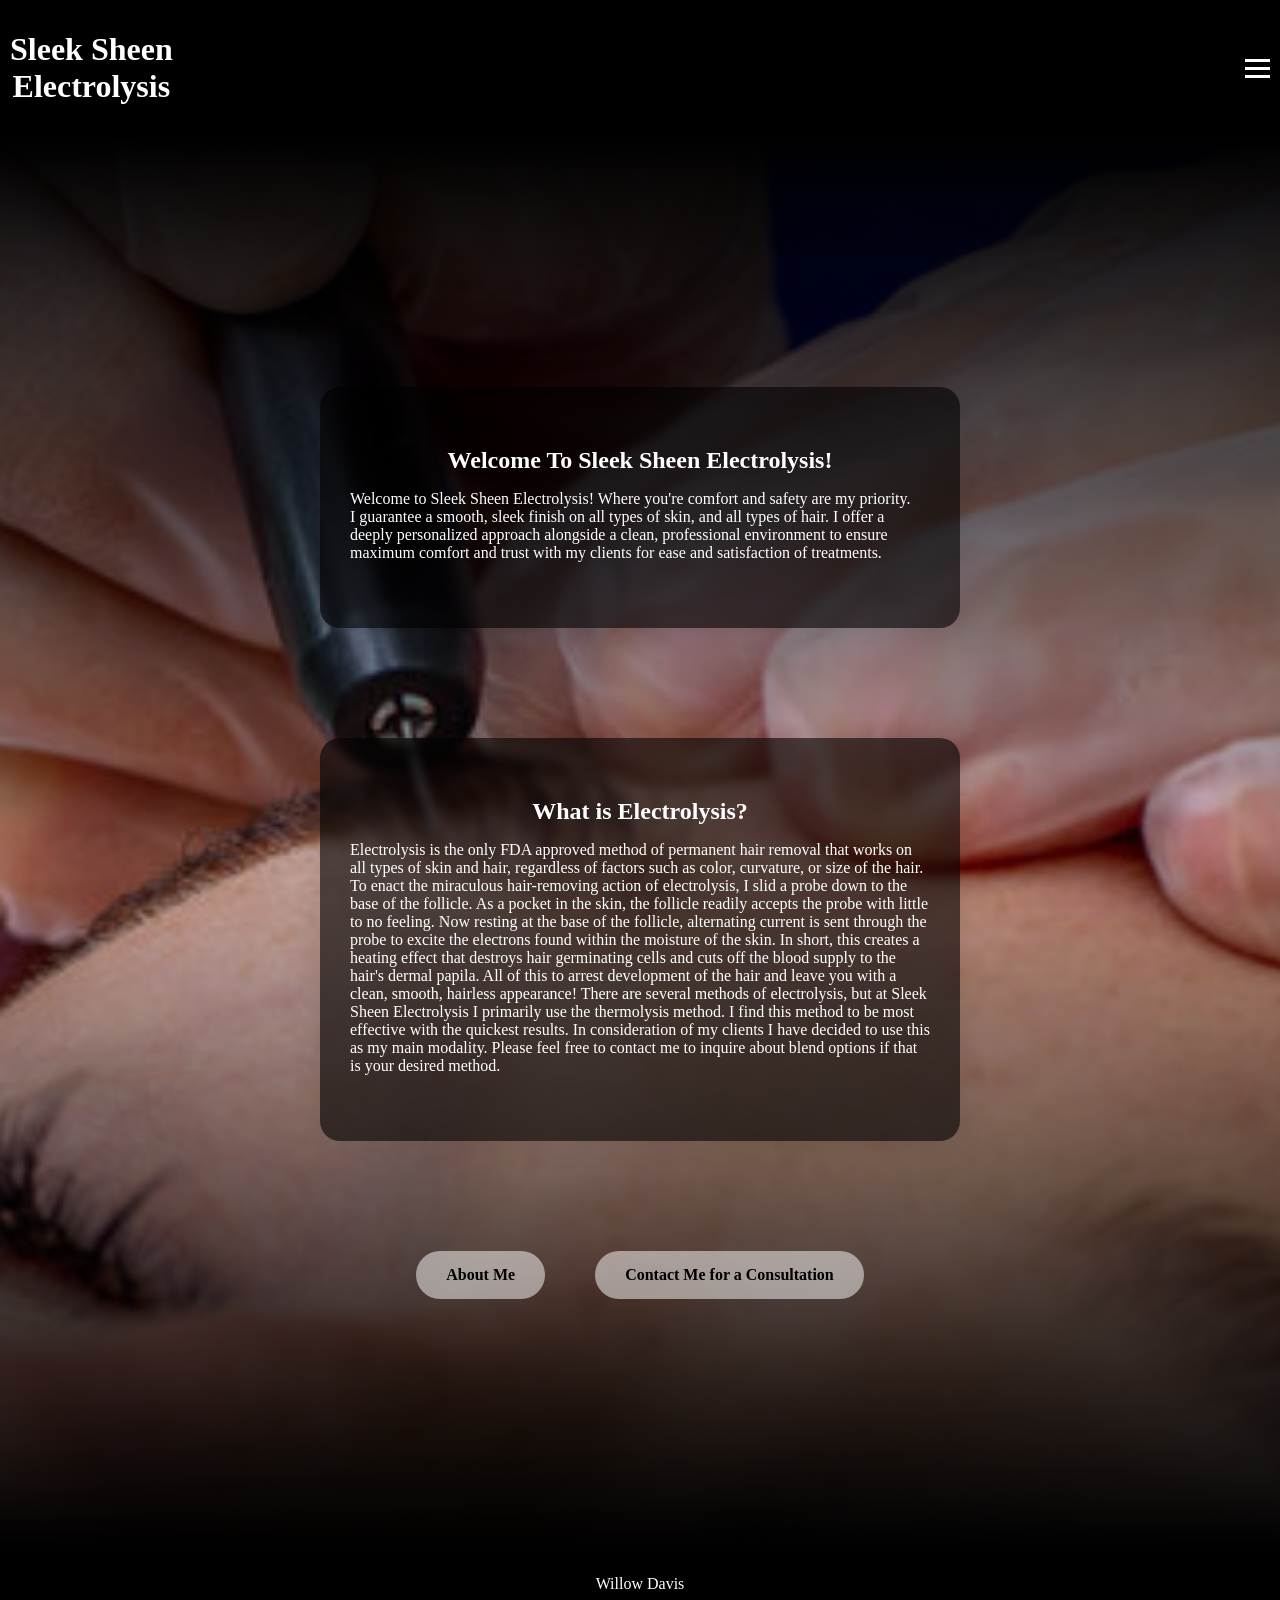
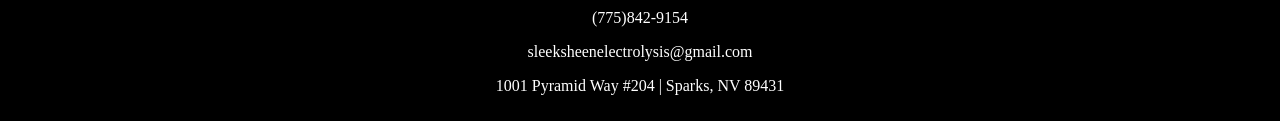
<file: index.html>
<!DOCTYPE html>
<html lang="en">
    <head>
        <meta charset = "UTF-8">
        <title>Sleek Sheen Electrolysis</title>
        <meta name="google-site-verification" content="mKf2HjTA3FHd4ROpb8WsdNRBuJrzBFBDORGQhftk08A" />
        <meta name = "viewport" content = "width = device-width, initial-scale = 1.0">
        <link rel="icon" href="/Images/favicon.png">
        <link rel = "stylesheet" href = "css/style.css">
    </head>
    <body>
        <div class = "Main">
            <header>
                <h1>Sleek Sheen <br> Electrolysis</h1>

                <nav>
                    <ul class = "NavLinks">
                        <li><a href = "index.html">Home</a></li>
                        <li><a href = "./Pages/About.html">About Me</a></li>
                        <li><a href = "./Pages/Contact.html">Contact</a></li>
                        <li><a href = "./Pages/Prices.html">Prices / Policies</a></li>
                        <li><a href = "./Pages/FAQ.html">FAQ</a></li>
                    </ul>
                    <div class = "Hamburger">
                        <span class = "Bar"></span>
                        <span class = "Bar"></span>
                        <span class = "Bar"></span>
                    </div>
                </nav>
            </header>
            <div id = "Background">
                <div class = "Content Home">
                    <div class = "Card">
                        <h2>Welcome To Sleek Sheen Electrolysis!</h2>
                        <p class = "LeftText">
                            Welcome to Sleek Sheen Electrolysis! Where you're comfort and safety are my priority. <br>
                            I guarantee a smooth, sleek finish on all types of skin, and all types of hair.
                            I offer a deeply personalized approach alongside a clean, professional environment to ensure maximum comfort and trust with my clients for ease and satisfaction of treatments.
                        </p>
                    </div>
                    <div class = "Card">
                        <h2>What is Electrolysis?</h2>
                        <p class = "LeftText">
                            Electrolysis is the only FDA approved method of permanent hair removal that works on all types of skin and hair, regardless of factors such as color, curvature, or size of the hair. To enact the miraculous 
                            hair-removing action of electrolysis, I slid a probe down to the base of the follicle. As a pocket in the skin, the follicle readily accepts the probe with little to no feeling. Now resting at the base of the follicle,
                            alternating current is sent through the probe to excite the electrons found within the moisture of the skin. In short, this creates a heating effect that destroys hair germinating cells and cuts off the blood supply
                            to the hair's dermal papila. All of this to arrest development of the hair and leave you with a clean, smooth, hairless appearance! There are several methods of electrolysis, but at Sleek Sheen Electrolysis 
                            I primarily use the thermolysis method. I find this method to be most effective with the quickest results. In consideration of my clients I have decided to use this as my main modality. Please feel free to contact me to inquire 
                            about blend options if that is your desired method.
                        </p>
                    </div>
                    <div class = "Buttons">
                        <a href = "./Pages/About.html">About Me</a>
                        <a href = "./Pages/Contact.html">Contact Me for a Consultation</a>
                    </div>
                </div>
            </div>
        </div>

        <footer>
            <div class = "Contact">
                <p>Willow Davis</p>
                <p>(775)842-9154</p>
                <p>sleeksheenelectrolysis@gmail.com</p>
            </div>
            <div class = "location">
                <p>1001 Pyramid Way #204 | Sparks, NV 89431</p>
            </div>
        </footer>
    </body>
    <script src = "./Scripts/ChangeBanner.js"></script>
    <script src = "./Scripts/Hamburger.js"></script>
</html>
</file>
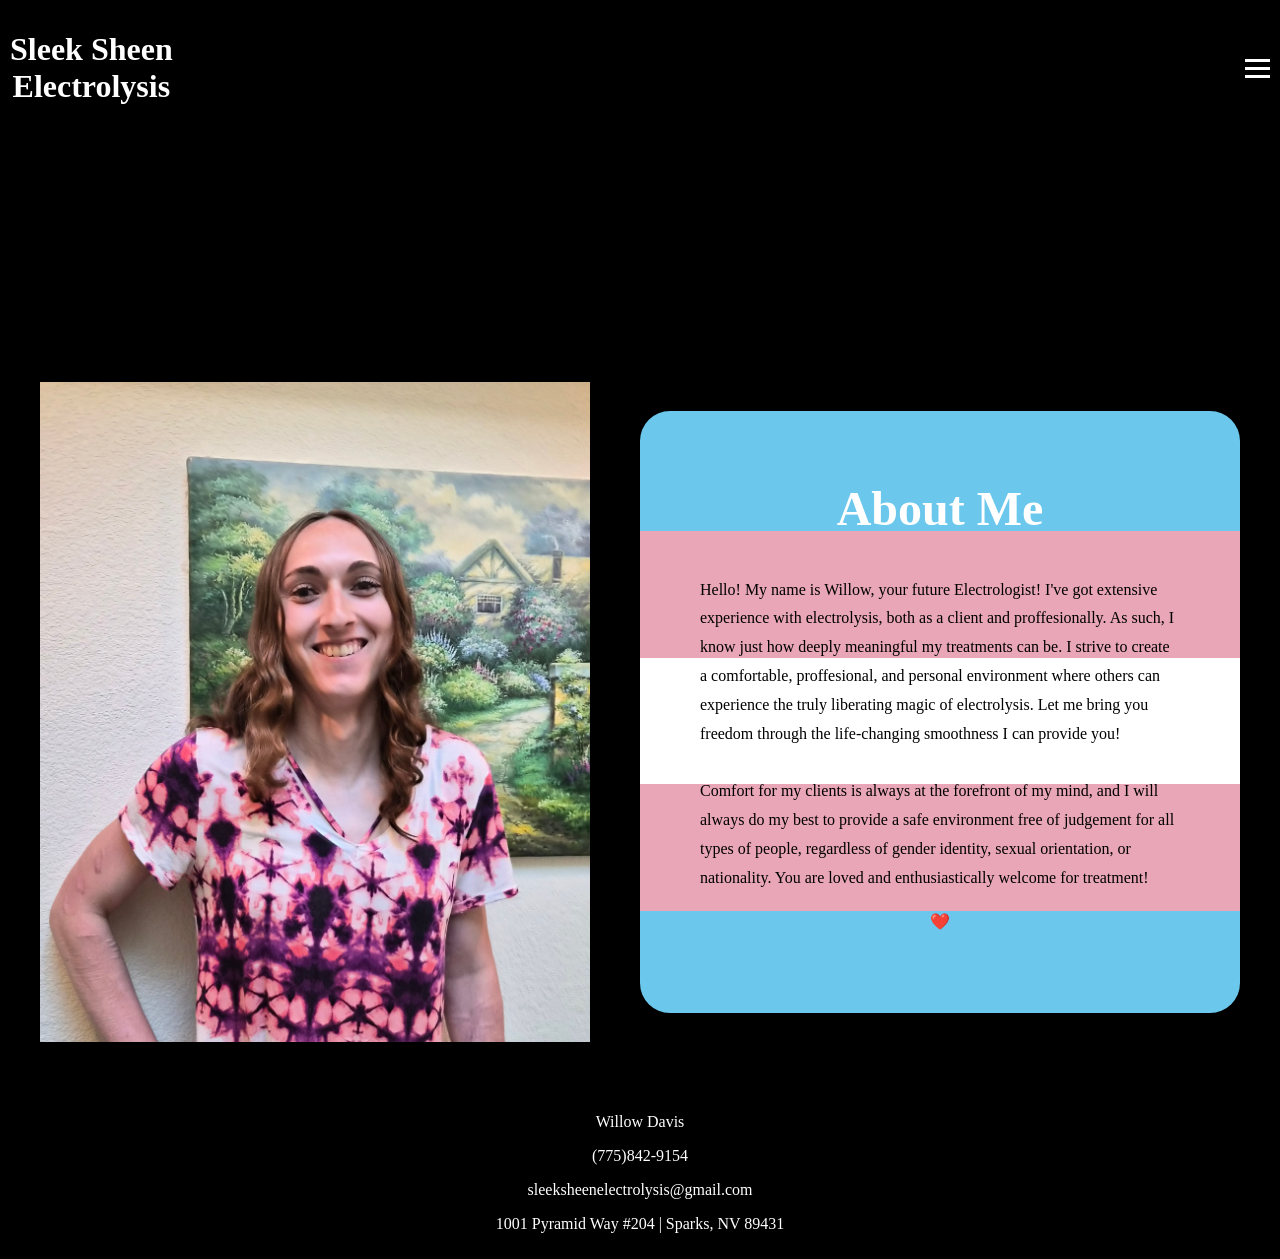
<file: Pages/About.html>
<!DOCTYPE html>
<html lang="en">
    <head>
        <meta charset="UTF-8">
        <title>About</title>
        <meta name = "viewport" content = "width = device-width, initial-scale = 1.0">
        <link rel="icon" href="../Images/favicon.png">
        <link rel = "stylesheet" href = "../css/style.css">
    </head>
    <body>
        <div class = "About">
            <header>
                <h1>Sleek Sheen <br> Electrolysis</h1>

                <nav>
                    <ul class = "NavLinks">
                        <li><a href = "../index.html">Home</a></li>
                        <li><a href = "About.html">About Me</a></li>
                        <li><a href = "Contact.html">Contact</a></li>
                        <li><a href = "Prices.html">Prices / Policies</a></li>
                        <li><a href = "FAQ.html">FAQ</a></li>
                    </ul>
                    <div class = "Hamburger">
                        <span class = "Bar"></span>
                        <span class = "Bar"></span>
                        <span class = "Bar"></span>
                    </div>
                </nav>
            </header>
            <div id = "AboutBack">
                <div class = "AboutContent">
                    <img src="../Images/WillowProfile.jpg" alt="Stock About Picture">
                    <div class = "AboutCard">
                        <h2>About Me</h2>
                        <p class = "LeftText">
                            Hello! My name is Willow, your future Electrologist! I've got extensive experience with electrolysis, both as a client and proffesionally.
                            As such, I know just how deeply meaningful my treatments can be. I strive to create a comfortable, proffesional, and personal environment where others can experience the truly liberating magic of electrolysis.
                            Let me bring you freedom through the life-changing smoothness I can provide you! <br><br>
                            Comfort for my clients is always at the forefront of my mind, and I will always do my best to provide a safe environment free of judgement for all types of people, regardless of gender identity, sexual orientation,
                            or nationality. You are loved and enthusiastically welcome for treatment!<br>
                        </p>
                        <p>❤️</p>
                    </div>
                </div>
            </div>
        </div>

        <footer>
            <div class = "Contact">
                <p>Willow Davis</p>
                <p>(775)842-9154</p>
                <p>sleeksheenelectrolysis@gmail.com</p>
            </div>
            <div class = "location">
                <p>1001 Pyramid Way #204 | Sparks, NV 89431</p>
            </div>
        </footer>
    </body>
    <script src = "../Scripts/Hamburger.js"></script>
</html>
</file>
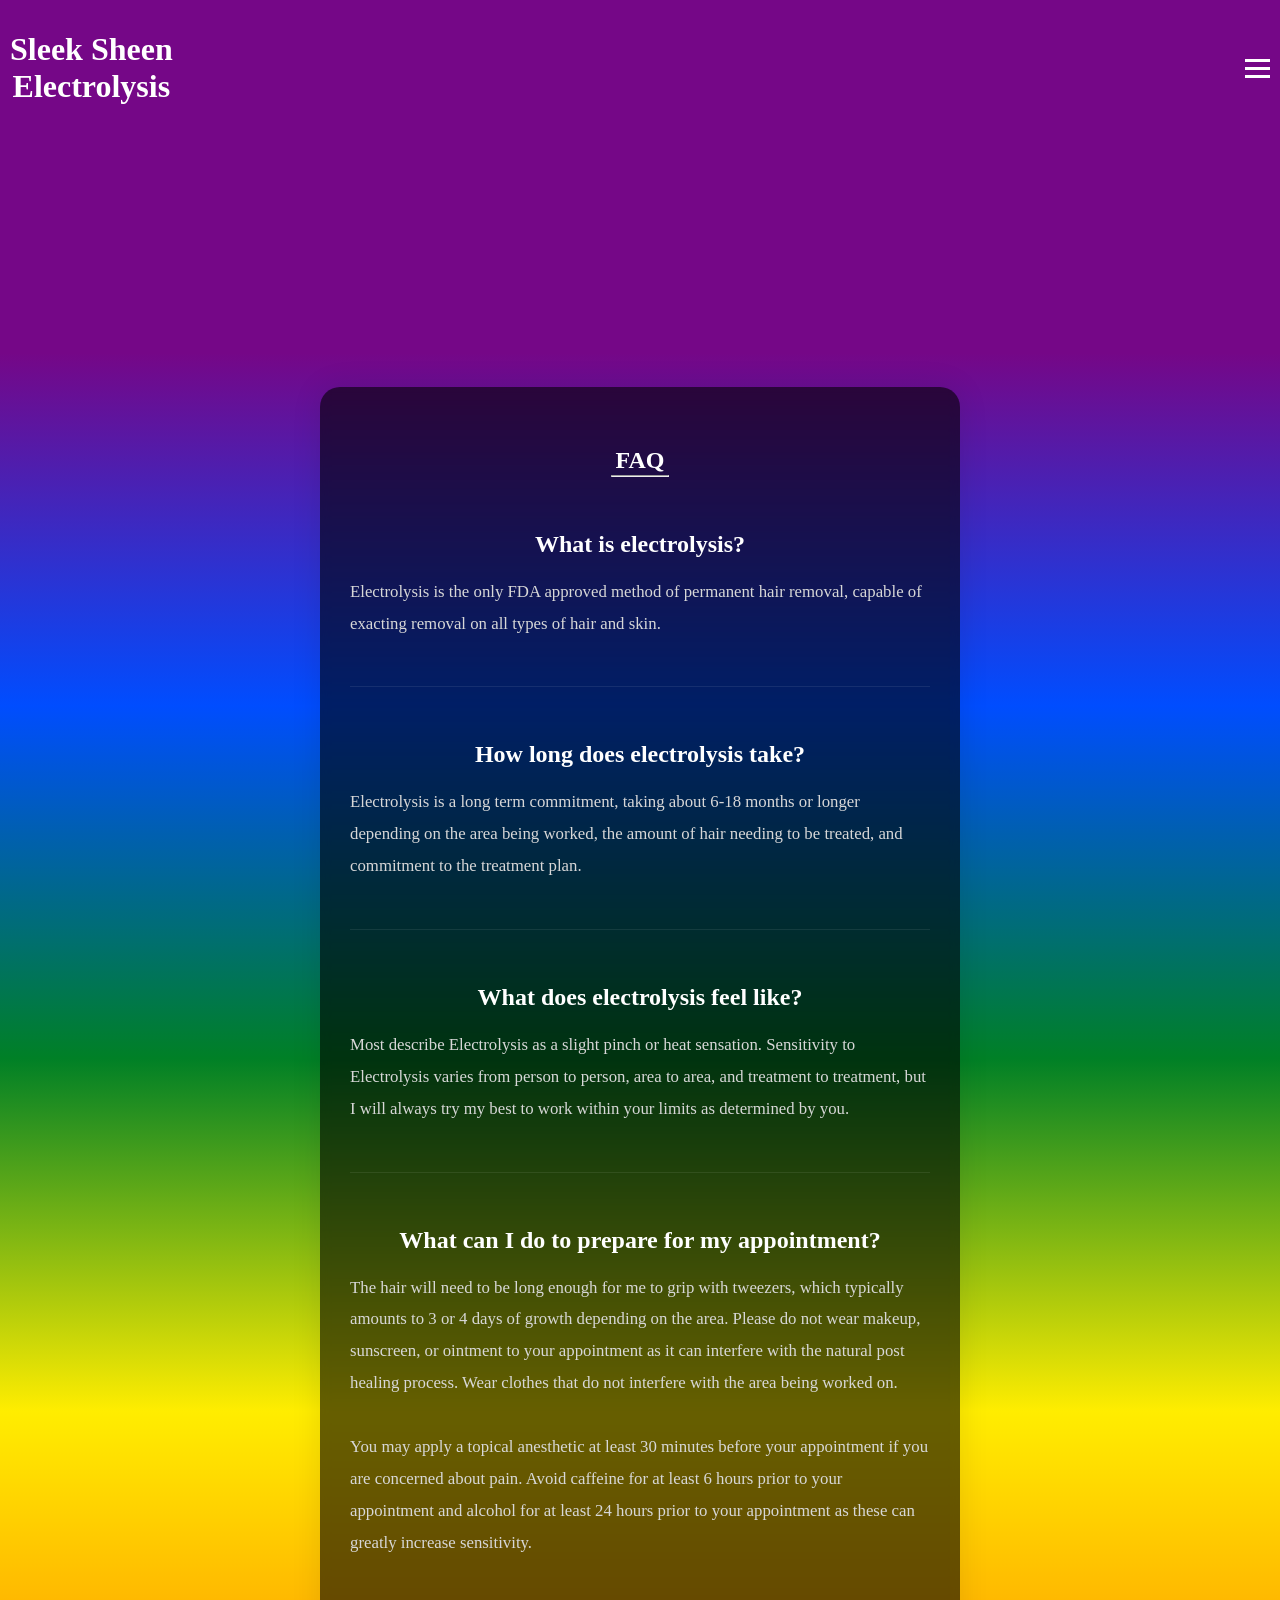
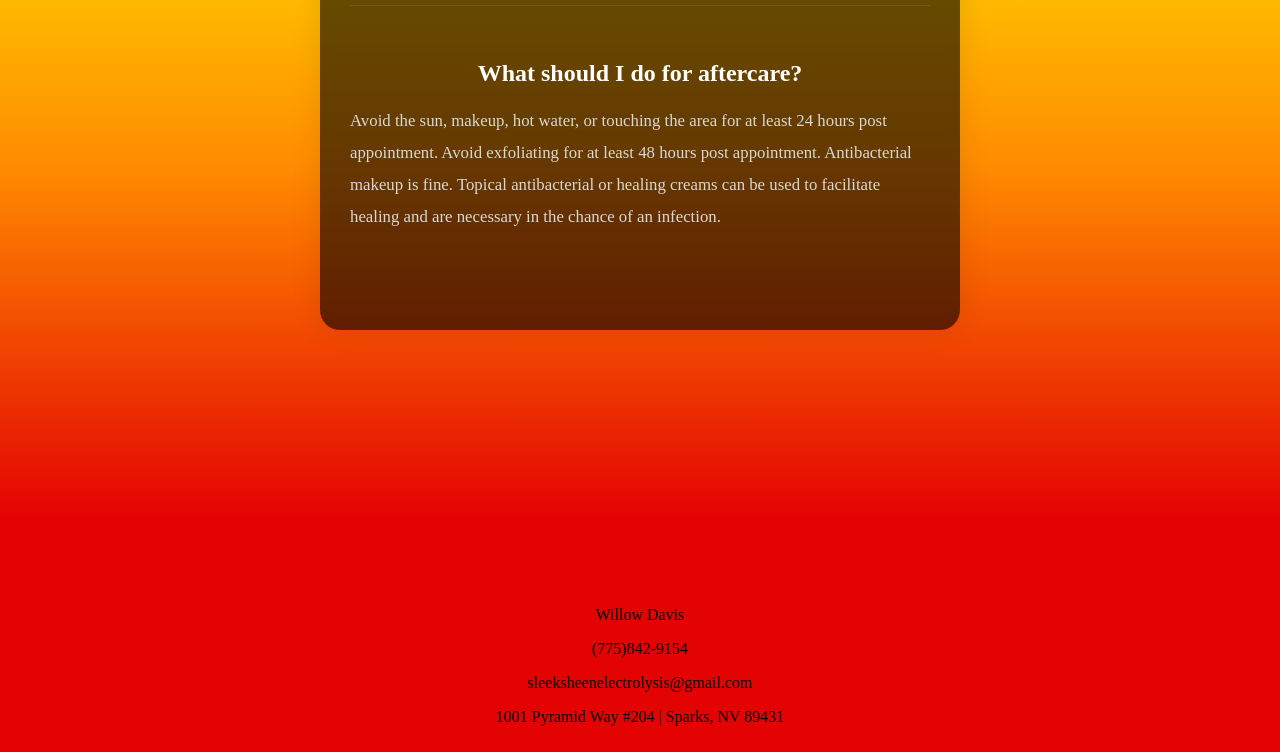
<file: Pages/FAQ.html>
<!DOCTYPE html>
<html lang="en">
    <head>
        <meta charset="UTF-8">
        <title>FAQ</title>
        <meta name = "viewport" content = "width = device-width, initial-scale = 1.0">
        <link rel="icon" href="../Images/favicon.png">
        <link rel = "stylesheet" href = "../css/style.css">
    </head>
    <body>
        <div class = "FAQ">
            <div id = "FAQBack">
                <header class = "FAQheader">
                    <h1>Sleek Sheen <br> Electrolysis</h1>

                    <nav>
                        <ul class = "NavLinks">
                            <li><a href = "../index.html">Home</a></li>
                            <li><a href = "About.html">About Me</a></li>
                            <li><a href = "Contact.html">Contact</a></li>
                            <li><a href = "Prices.html">Prices / Policies</a></li>
                            <li><a href = "FAQ.html">FAQ</a></li>
                        </ul>
                        <div class = "Hamburger">
                            <span class = "Bar"></span>
                            <span class = "Bar"></span>
                            <span class = "Bar"></span>
                        </div>
                    </nav>
                </header>

            
                <div class = "Content">
                    <div class = "Card FAQCard">
                        <h2>FAQ</h2>
                        <hr>
                        <div class = "FAQItem">
                            <h3>What is electrolysis?</h3>
                            <p class = "LeftText">
                                Electrolysis is the only FDA approved method of permanent hair removal, capable of exacting removal on all types of hair and skin.
                            </p>
                        </div>
                        <div class = "FAQItem">
                            <h3>How long does electrolysis take?</h3>
                            <p class = "LeftText">
                                Electrolysis is a long term commitment, taking about 6-18 months or longer depending on the area being worked, the amount of hair needing to be treated, and commitment to the treatment plan.
                            </p>
                        </div>
                        <div class = "FAQItem">
                            <h3>What does electrolysis feel like?</h3>
                            <p class = "LeftText">
                                Most describe Electrolysis as a slight pinch or heat sensation. Sensitivity to Electrolysis varies from person to person, area to area, and treatment to treatment, but I will always try my best
                                to work within your limits as determined by you.
                            </p>
                        </div>
                        <div class = "FAQItem">
                            <h3>What can I do to prepare for my appointment?</h3>
                            <p class = "LeftText">
                                The hair will need to be long enough for me to grip with tweezers, which typically amounts to 3 or 4 days of growth depending on the area. Please do not wear makeup, sunscreen, or ointment to your appointment as it
                                can interfere with the natural post healing process. Wear clothes that do not interfere with the area being worked on. <br><br>
                                You may apply a topical anesthetic at least 30 minutes before your appointment if you are concerned about pain.
                                Avoid caffeine for at least 6 hours prior to your appointment and alcohol for at least 24 hours prior to your appointment as these can greatly increase sensitivity.
                            </p>
                        </div>
                        <div class = "FAQItem">
                            <h3>What should I do for aftercare?</h3>
                            <p class = "LeftText">
                                Avoid the sun, makeup, hot water, or touching the area for at least 24 hours post appointment. Avoid exfoliating for at least 48 hours post appointment. Antibacterial makeup is fine. Topical antibacterial or healing creams can be
                                used to facilitate healing and are necessary in the chance of an infection.
                            </p>
                        </div>
                    </div>
                </div>
                <footer class = "FAQfooter">
                    <div class = "Contact">
                        <p>Willow Davis</p>
                        <p>(775)842-9154</p>
                        <p>sleeksheenelectrolysis@gmail.com</p>
                    </div>
                    <div class = "location">
                        <p>1001 Pyramid Way #204 | Sparks, NV 89431</p>
                    </div>
                </footer>
            </div>
        </div>
    </body>
    <script src = "../Scripts/Hamburger.js"></script>
</html>
</file>
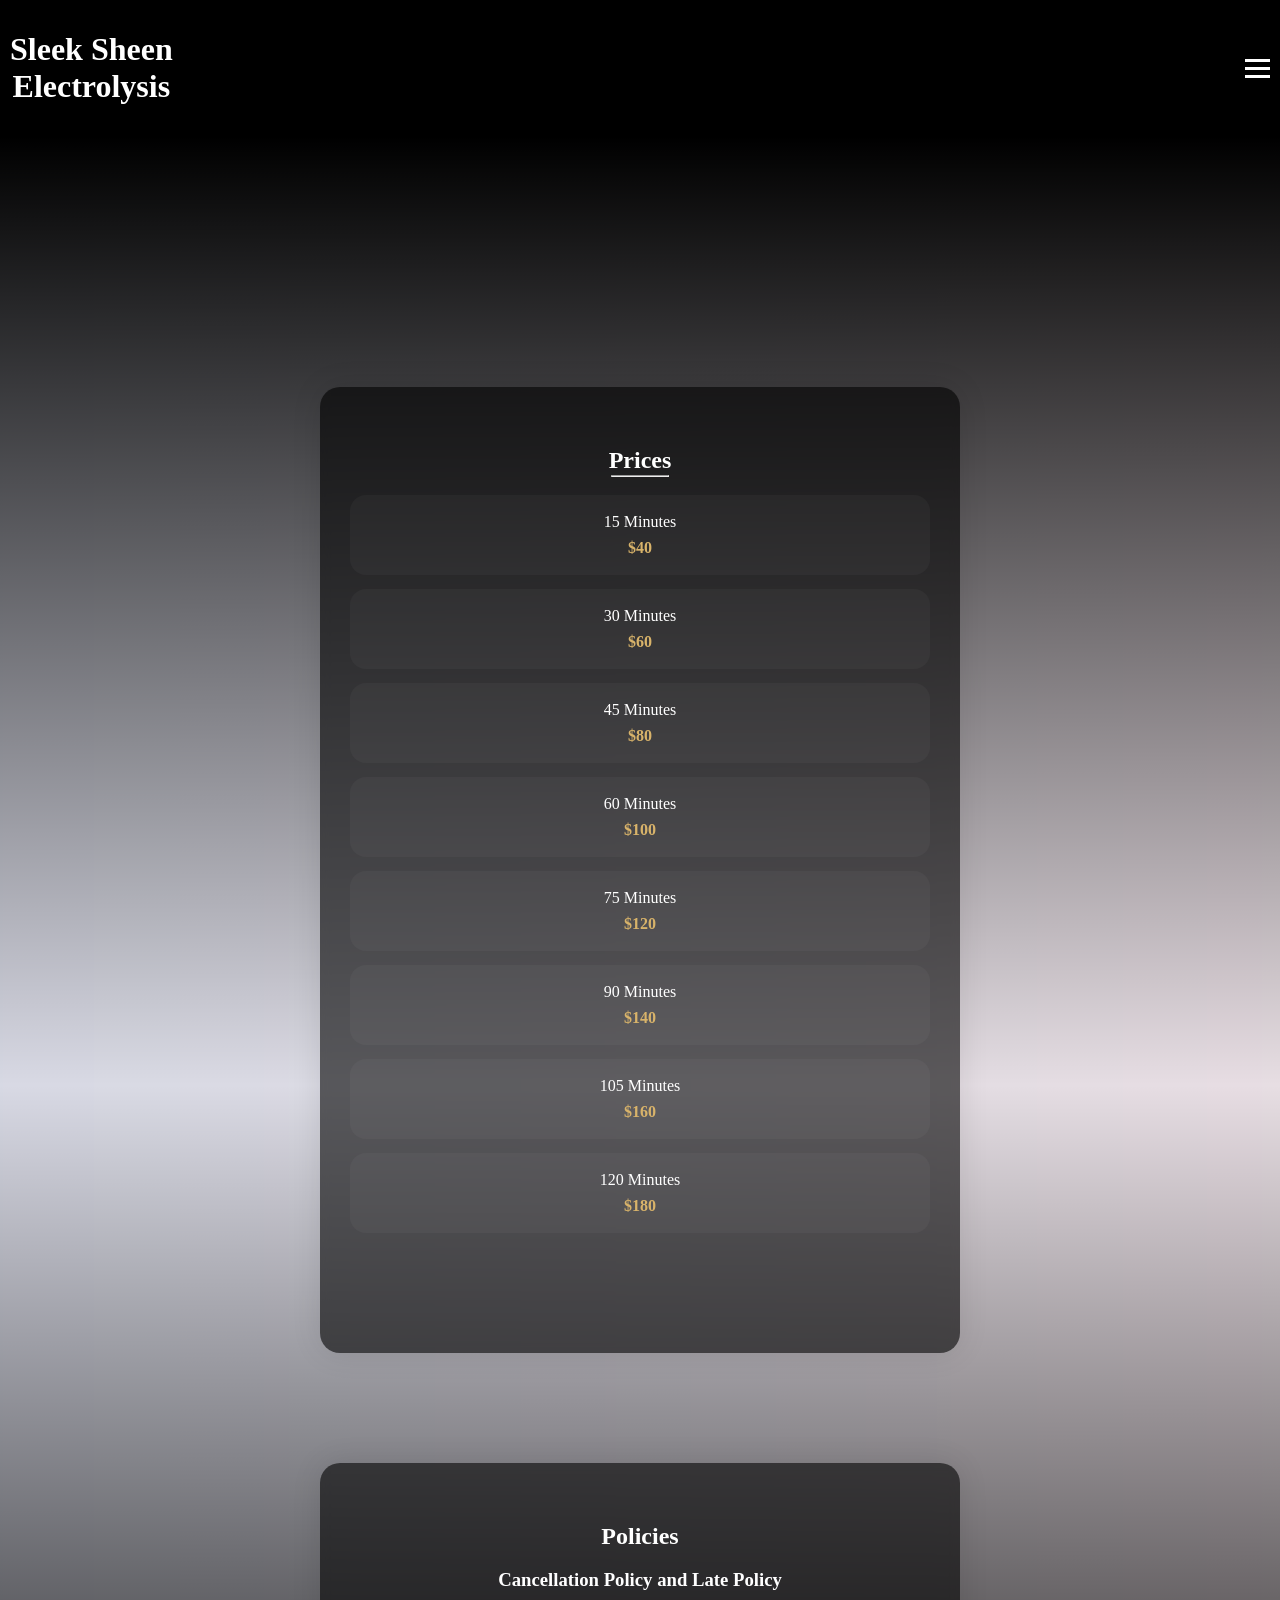
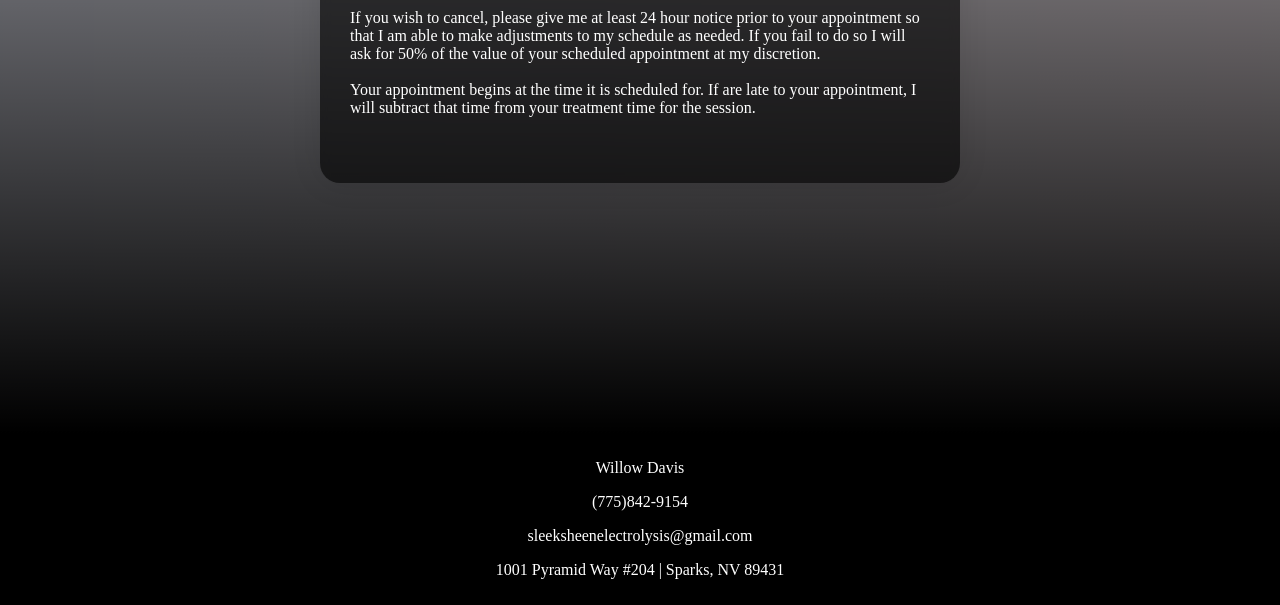
<file: Pages/Prices.html>
<!DOCTYPE html>
<html lang="en">
    <head>
        <meta charset="UTF-8">
        <title>Prices / Policies</title>
        <meta name = "viewport" content = "width = device-width, initial-scale = 1.0">
        <link rel="icon" href="../Images/favicon.png">
        <link rel = "stylesheet" href = "../css/style.css">
    </head>
    <body>
        <div class = "PricesNPolicies">
            <header>
                <h1>Sleek Sheen <br> Electrolysis</h1>

                <nav>
                    <ul class = "NavLinks">
                        <li><a href = "../index.html">Home</a></li>
                        <li><a href = "About.html">About</a></li>
                        <li><a href = "Contact.html">Contact</a></li>
                        <li><a href = "Prices.html">Prices / Policies</a></li>
                        <li><a href = "FAQ.html">FAQ</a></li>
                    </ul>
                    <div class = "Hamburger">
                        <span class = "Bar"></span>
                        <span class = "Bar"></span>
                        <span class = "Bar"></span>
                    </div>
                </nav>
            </header>

            <div id = "PricesBack" style="background-image: url('../Images/Gradient.png');">
                <div class = "Content">
                    <div class = "Card">
                        <h2>Prices</h2>
                        <hr>
                        <br>
                        <div class = "Prices">
                            <div class = "Price">
                                <span class = "Time">15 Minutes</span>
                                <span class = "Cost">$40</span>
                            </div>
                            <div class = "Price">
                                <span class = "Time">30 Minutes</span>
                                <span class = "Cost">$60</span>
                            </div>
                            <div class = "Price">
                                <span class = "Time">45 Minutes</span>
                                <span class = "Cost">$80</span>
                            </div>
                            <div class = "Price">
                                <span class = "Time">60 Minutes</span>
                                <span class = "Cost">$100</span>
                            </div>
                            <div class = "Price">
                                <span class = "Time">75 Minutes</span>
                                <span class = "Cost">$120</span>
                            </div>
                            <div class = "Price">
                                <span class = "Time">90 Minutes</span>
                                <span class = "Cost">$140</span>
                            </div>
                            <div class = "Price">
                                <span class = "Time">105 Minutes</span>
                                <span class = "Cost">$160</span>
                            </div>
                            <div class = "Price">
                                <span class = "Time">120 Minutes</span>
                                <span class = "Cost">$180</span>
                            </div>
                        </div>
                    </div>

                    <div class = "Card">
                        <h2>Policies</h2>
                        <h3>Cancellation Policy and Late Policy</h3>
                        <p class = "LeftText">
                            If you wish to cancel, please give me at least 24 hour notice prior to your appointment so that I am able to make adjustments to my schedule as needed.
                            If you fail to do so I will ask for 50% of the value of your scheduled appointment at my discretion. <br><br>
                            Your appointment begins at the time it is scheduled for. If are late to your appointment, I will subtract that time from your treatment time for the session.
                        </p>
                    </div>
                </div>
            </div>
        </div>

        <footer>
            <div class = "Contact">
                <p>Willow Davis</p>
                <p>(775)842-9154</p>
                <p>sleeksheenelectrolysis@gmail.com</p>
            </div>
            <div class = "location">
                <p>1001 Pyramid Way #204 | Sparks, NV 89431</p>
            </div>
        </footer>
    </body>
    <script src = "../Scripts/Hamburger.js"></script>
</html>
</file>
<file: css/style.css>
* {
    box-sizing: border-box;
}

header {
    align-items: center;
    justify-content: space-between;
    color: white;
    padding: 10px;
    background-color: black;
}

.contactheader {
    align-items: center;
    justify-content: space-between;
    color: rgb(255, 255, 255);
    padding: 10px;
    background-color: rgb(0, 0, 0);
}

.FAQheader {
    position: relative;
    background: none;

    align-items: center;
    justify-content: space-between;
    color: #ffffff;
    padding: 10px;

    z-index: 2;
}

html, body {
    font-family:'Cormorant Garamond', serif;
    background-color: black;
    margin: 0;
    padding: 0;
    width: 100%;
}

footer {
    background-color: black;
    color: white;
    text-align: center;
    padding: 10px 0;
    width: 100%;
    bottom: 0;
}
.contactfooter {
    background-color: rgb(255, 255, 255);
    color: rgb(0, 0, 0);
    text-align: center;
    padding: 10px 0;
    width: 100%;
    bottom: 0;
}

.FAQfooter {
    position: relative;
    background: none;

    color: rgb(0, 0, 0);
    text-align: center;
    padding: 10px 0;
    width: 100%;
    bottom: 0;

    z-index: 1;
}

fieldset {
    border: none;
    padding: 0;
    margin: 0;
}

fieldset div {
    display: flex;
    align-items: center;
    justify-content: flex-start;
    gap: 8px;
    margin-bottom: 8px;
}

h1, h2 {
    font-family: fantasy;
    text-align: center;
}

h2 {
    color: white;

    margin-top: 10px;
    margin-bottom: 1px;
}

hr {
    width: 10%;
    margin: auto;
}

button {
    padding: 12px;
    border: none;
    border-radius: 10px;

    background: rgba(0, 0, 0, 0.6);
    color: white;

    cursor: pointer;
}

hr {
    width: 10%;
    margin: auto;
}

/* Styles the Internal navigation bar */
nav ul {
    list-style-type: none;
    padding: 30px;
    margin: 0;
    display: flex;
    justify-content: center;
}
nav ul li {
    position: relative;
    margin: 0;
}

/* vertical lines */
nav ul li::after {
    content: '';
    position: absolute;
    height: 100%;
    width: 1px;
    background-color: white;
    right: 0;
    top: 0;
    z-index: 2;
}

nav ul li:first-child::before {
    content: '';
    position: absolute;
    height: 100%;
    width: 1px;
    background-color: white;
    left: 0;
    top: 0;
    z-index: 2;
}

/* Button Style */
nav ul li a {
    text-decoration: none;
    color: white;
    font-size: 16px;
    padding: 10px 100px;
    border: none;
    border-radius: 5px;
    background-color: transparent;
    position: relative;
    z-index: 2;
    transition: background-color 0.3s;
    min-width: 150px; /* Set a minimum width for buttons */
    white-space: nowrap; /* Prevent text from wrapping */
    overflow: hidden;
    text-overflow: ellipsis;
}
nav ul li a:hover {
    background-color: white;
    backdrop-filter: blur(5px);
    -webkit-backdrop-filter: blur(5px);
    color: black;
}

/* Image Style */
#Background {
    width: 100%;
    min-height: 100vh;
    position: relative;

    background-size: cover;
    background-position: center;
    background-repeat: no-repeat;

    transition: background-image 1s ease-in-out;
}
/* Gradient overlay */
#Background::after {
    content: "";
    position: absolute;
    inset: 0;

    background: linear-gradient(
            to bottom,
            rgba(0, 0, 0, 1) 0%,
            rgba(0, 0, 0, 0) 50%,
            rgba(0, 0, 0, 1) 100%
    );

    pointer-events: none;
}

#AboutBack {
    width: 100%;
    min-height: 100vh;
    position: relative;

    background-size: cover;
    background-position: center;
    background-repeat: no-repeat;
}


#ContactBack {
    width: 100%;
    min-height: 100vh;
    position: relative;

    background-size: cover;
    background-position: center;
    background-repeat: no-repeat;
}
/* Gradient overlay */
#ContactBack::after {
    content: "";
    position: absolute;
    inset: 0;

    background: linear-gradient(
            to bottom,
            rgba(0, 0, 0, 1) 0%,
            rgba(91, 206, 250, 1) 30%,
            rgba(245, 169, 184, 1) 70%,
            rgba(255, 255, 255, 1) 100%
    );

    pointer-events: none;
}

#FAQBack {
    width: 100%;
    min-height: 100vh;
    position: relative;

    background-size: cover;
    background-position: center;
    background-repeat: no-repeat;
}
/* Gradient overlay */
#FAQBack::after {
    content: "";
    position: absolute;
    inset: 0;

    background: linear-gradient(
            to bottom,
            #750787 15%,
            #004dff 30%,
            #008026 45%,
            #ffed00 60%,
            #ff8c00 75%,
            #e40303 90%
    );

    pointer-events: none;
}

#PricesBack {
    width: 100%;
    min-height: 100vh;
    position: relative;

    background-size: cover;
    background-position: center;
    background-repeat: no-repeat;
}
/* Gradient overlay */
#PricesBack::after {
    content: "";
    position: absolute;
    inset: 0;

    background: linear-gradient(
            to bottom,
            rgba(0, 0, 0, 1) 0%,
            rgba(0, 0, 0, 0) 50%,
            rgba(0, 0, 0, 1) 100%
    );

    pointer-events: none;
}


#ContactForm {
    display: flex;
    flex-direction: column;
    gap: 20px;
}

.Hamburger {
    display: none;
    position: relative;
    z-index: 10000;
}
.Bar {
    display: block;
    width: 25px;
    height: 3px;
    margin: 5px auto;
    -webkit-transition: all 0.3s ease-in-out;
    transition: all 0.3s ease-in-out;
    background-color: white;
}

.Content {
    display: flex;
    justify-content: center;
    align-items: center;
    flex-wrap: wrap;
    padding-top: 250px;
    padding-bottom: 250px;
    gap: 110px;
}

.Home {
    position: relative;
    z-index: 2;

    flex-direction: column;
}

.Card {
    /* Padding outside the card */
    width: 50%;

    box-shadow: 0 0 30px rgba(0, 0, 0, 0.1);

    /* Padding inside the card */
    text-align: center;
    padding-block: 50px;
    padding-inline: 30px;

    border-radius: 20px;

    /* Style of the card */
    background: rgba(0, 0, 0, 0.6);
    backdrop-filter: blur(5px);
    -webkit-backdrop-filter: blur(5px);
    color: white;

    z-index: 1;
}

.FAQCard {
    background: rgba(0, 0, 0, 0.6);
}

.AboutContent {
    max-width: 1200px;
    margin: 0 auto;

    display: flex;
    align-items: center;
    justify-content: center;

    position: relative;

    padding-top: 200px;
}

.AboutContent img {
    width: 550px;
    height: 750px;
    object-fit: contain;

    border-radius: 25px;
}

.AboutCard {
    overflow: hidden;

    background: linear-gradient(
            to bottom,
            #6bc7ec 0%,
            #6bc7ec 20%,

            #e8a6b6 20%,
            #e8a6b6 41%,

            #ffffff 41%,
            #ffffff 62%,

            #e8a6b6 62%,
            #e8a6b6 83%,

            #6bc7ec 83%,
            #6bc7ec 100%
    );

    width: 650px;
    min-height: 500px;

    border-radius: 30px;

    padding: 60px;
    margin-left: 50px;
    position: relative;
    z-index: 2;

    text-align: center;

    box-sizing: border-box;
}

.AboutCard h2 {
    font-size: 3rem;
    margin-bottom: 40px;
}

.AboutCard p {
    line-height: 1.8;
}

.Name {
    display: flex;
    gap: 20px;
}
.Name .Input {
    flex: 1;
}
.Input {
    display: flex;
    flex-direction: column;
    text-align: left;
}
.Input label {
    margin-bottom: 8px;
    color: white;
}
.Input input,
.Input textarea {
    padding: 12px;
    border-radius: 10px;
    border: none;

    background: rgba(255, 255, 255, 0.1);
    color: white;

    backdrop-filter: blur(5px);
    -webkit-backdrop-filter: blur(5px);
}
.Input textarea {
    resize: vertical;
}

.Prices {
    display: flex;
    flex-direction: column;
    gap: 14px;

    margin-bottom: 70px;
}
.Price {
    display: flex;
    flex-direction: column;
    gap: 8px;
    text-align: center;
    justify-content: space-between;
    align-items: center;

    padding: 18px 24px;

    border-radius: 16px;

    background: rgba(255,255,255,.03);
}
.Time {
    font-weight: 500;
}
.Cost {
    color: #d8b36a;

    font-weight: 600;
}

.FAQItem {
    padding: 30px 0;

    border-bottom:
            1px solid rgba(255,255,255,.08);
}
.FAQItem:last-child{
    border-bottom:none;
}
.FAQItem h3{
    font-family: 'Playfair Display', serif;

    font-size: 1.5rem;

    margin-bottom: 18px;

    color: #ffffff;
}
.FAQItem p {
    line-height: 1.9;

    color: #d7d7d7;

    font-size: 1.05rem;
}

.LeftText {
    text-align: left;
}

.Buttons {
    display: flex;
    gap: 50px;
    justify-content: center;
    flex-wrap: wrap;
}

.Buttons a {
    display: inline-block;

    padding: 15px 30px;

    background: rgba(255, 255, 255, 0.5);
    color: black;

    text-decoration: none;
    font-weight: 600;
    font-size: 1rem;

    border-radius: 50px;

    transition: all 0.3s ease;
}

.Buttons a:hover {
    transform: translateY(-3px);
    opacity: 0.9;
}

.Buttons a:active {
    transform: translateY(0);
}

/* Collapse the internal navigation into a hamburger menu on mobile devices */
@media only screen and (max-width: 1500px) {
    header {
        display: flex;
    }

    .NavLinks {
        position: fixed;
        inset: 0; /* full screen */

        flex-direction: column;
        justify-content: center;
        align-items: center;

        background: rgba(0, 0, 0, 0.4);
        backdrop-filter: blur(12px);
        -webkit-backdrop-filter: blur(12px);

        width: 100%;
        height: 100vh;

        left: -100%;
        transition: 0.3s ease-in-out;

        z-index: 9999;
    }

    .NavLinks.active {
        left: 0;
    }

    .NavLinks li {
        margin: 2rem 0;
    }

    .NavLinks li a {
        font-size: 24px;
        color: white;
    }

    .Hamburger {
        display: block;
        cursor: pointer;
    }

    .Hamburger.active .Bar:nth-child(2) {
        opacity: 0;
    }
    .Hamburger.active .Bar:nth-child(1) {
        transform: translateY(8px) rotate(45deg);
    }
    .Hamburger.active .Bar:nth-child(3) {
        transform: translateY(-8px) rotate(-45deg);
    }

    nav ul {
        padding: 0;
        margin: 0;
    }

    /* disable the Vertical lines */
    nav ul li::after {
        display: none;
    }

    nav ul li:first-child::before {
        display: none;
    }
}

@media only screen and (max-width: 1250px) {
    .AboutContent {
        flex-direction: column-reverse;
        padding-top: 100px;
    }

    .AboutCard {
        width: 80%;
        margin-left: 0;
        margin-bottom: 30px;
        padding: 40px;
    }

    .AboutContent img {
        width: 80%;
        height: auto;
    }

    .Content {
        padding-top: 100px;
        padding-bottom: 100px;
        gap: 30px;
    }

    .Card {
        width: 100%;
        border-radius: 0;
        padding-inline: 20px;
    }
}

/* Adjust the form layout at low resolutions */
@media only screen and (max-width: 850px) {
    #Background {
        background-size: auto;
        background-position: top center;
    }

    #Background::after {
        background: none !important;
        display: none !important;
    }

    .FAQCard {
        background: rgba(0, 0, 0, 0.2);
    }

    .AboutCard {
        width: 100%;
    }

    .AboutContent img {
        width: 100%;
    }

    .Name {
        display: block;
    }

    .Name .Input {
        margin-bottom: 15px;
    }

    .Name .Input:last-child {
        margin-bottom: 0;
    }
}
</file>
